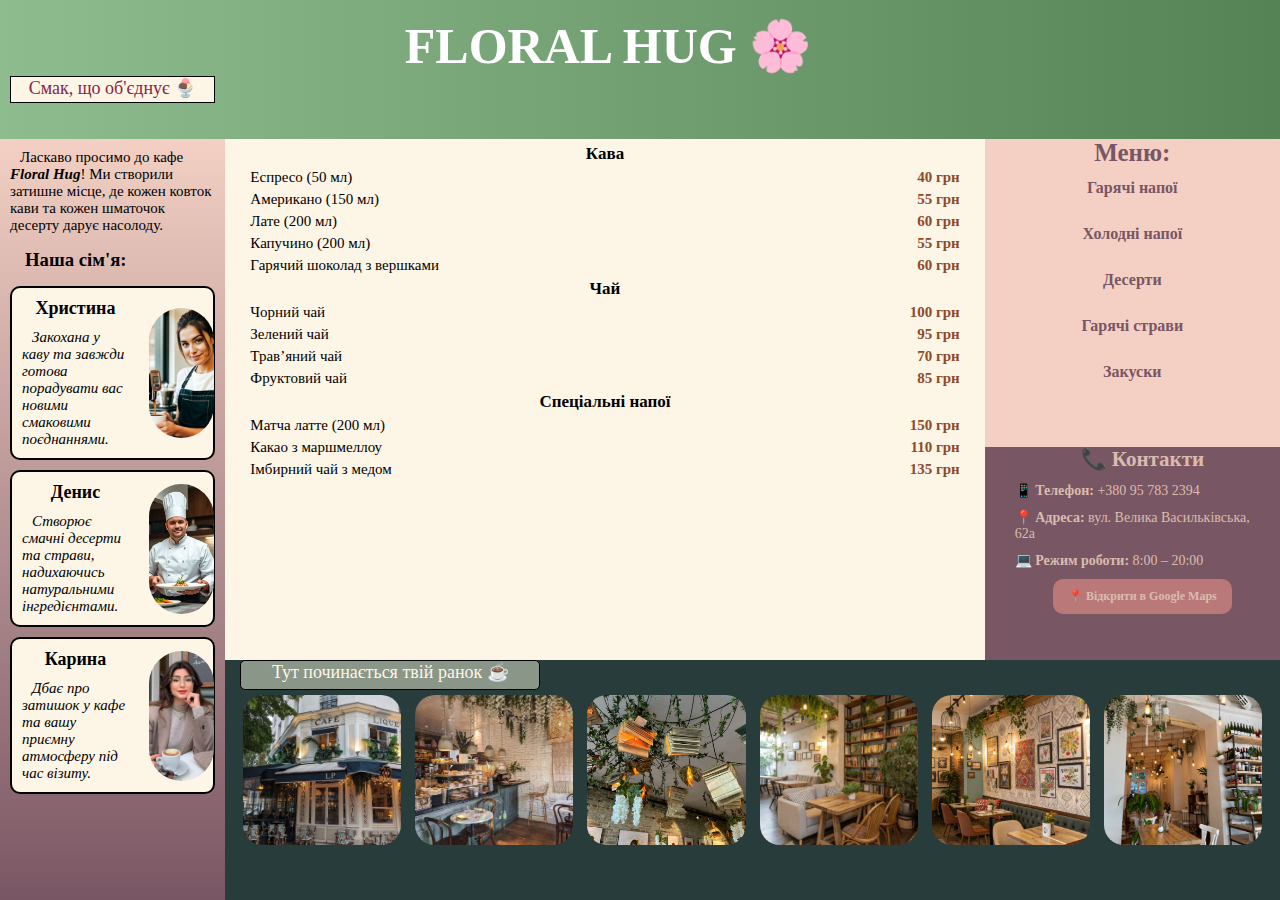
<file: index.html>
<!DOCTYPE html>
<html lang="uk">
<head>
    <meta charset="utf-8">
    <meta name="viewport" content="width=device-width, initial-scale=1">
    <title>Кафе Floral Hug</title>
    <link rel="stylesheet" href="css/style_floral_hug.css">
    <link rel="icon" type="image/png" href="images/favicon.png">
</head>
    <body>
        <div class="container">
            <div class="title">
                    <h1>Floral Hug &#127800;</h1>
                    <div class="slogan1">Смак, що об'єднує &#127848;</div>
            </div>

            <section id="about_us">
                <p>
                Ласкаво просимо до кафе <strong><em>Floral Hug</em></strong>! Ми створили затишне місце, де кожен ковток кави та кожен шматочок десерту дарує насолоду.
                </p>
                <h3>Наша сім'я:</h3>
                <div class="team">
                    <div class="team-info"><h4>Христина</h4>
                        <p><em> Закохана у каву та завжди готова порадувати вас новими смаковими поєднаннями.</em></p>
                    </div>
                    <div class="team-photo">
                        <img src="images/Христина.jpg" alt="Христина" usemap="#baristamap" height="130px">
                        <map name = baristamap>
                            <area shape="rect" coords="0 0 65 130" alt="chef" href="baristainfo.html">
                        </map>
                    </div>
                </div>
                <div class="team">
                    <div class="team-info"><h4>Денис</h4>
                        <p><em>Створює смачні десерти та страви, надихаючись натуральними інгредієнтами.</em></p>
                    </div>
                    <div class="team-photo">
                        <img src="images/Денис.jpg" alt="Денис" usemap="#chefmap" height="130px">
                        <map name = chefmap>
                            <area shape="rect" coords="0 0 65 130" alt="chef" href="chefinfo.html">
                        </map>
                    </div>
                </div>
                <div class="team">
                    <div class="team-info"><h4>Карина</h4>
                        <p><em> Дбає про затишок у кафе та вашу приємну атмосферу під час візиту.</em></p>
                    </div>
                    <div class="team-photo">
                        <img src="images/Карина.jpg" alt="Карина"  usemap="#managermap" height="130px">
                        <map name = managermap>
                            <area shape="rect" coords="0 0 65 130" alt="chef" href="managerinfo.html">
                        </map>
                    </div>
                </div>
            </section>

            <section id="menu">
                <div class="menu-category">
                    <h3>Кава</h3>
                    <ul>
                        <li><span>Еспресо (50 мл)</span> <span class="price">40 грн</span></li>
                        <li><span>Американо (150 мл)</span> <span class="price">55 грн</span></li>
                        <li><span>Лате (200 мл)</span> <span class="price">60 грн</span></li>
                        <li><span>Капучино (200 мл)</span> <span class="price">55 грн</span></li>
                        <li><span>Гарячий шоколад з вершками</span> <span class="price">60 грн</span></li>
                    </ul>
                </div>

                <div class="menu-category">
                    <h3>Чай</h3>
                    <ul>
                        <li><span>Чорний чай</span> <span class="price">100 грн</span></li>
                        <li><span>Зелений чай</span> <span class="price">95 грн</span></li>
                        <li><span>Трав’яний чай</span> <span class="price">70 грн</span></li>
                        <li><span>Фруктовий чай</span> <span class="price">85 грн</span></li>
                    </ul>
                </div>

                <div class="menu-category">
                    <h3>Спеціальні напої</h3>
                    <ul>
                        <li><span>Матча латте (200 мл)</span> <span class="price">150 грн</span></li>
                        <li><span>Какао з маршмеллоу</span> <span class="price">110 грн</span></li>
                        <li><span>Імбирний чай з медом</span> <span class="price">135 грн</span></li>
                    </ul>
                </div>
            </section>
                
                
            <nav id="page_menu">
                <h2>Меню:</h2>
                <ol>
                    <li><a href="index.html">Гарячі напої</a></li>
                    <li><a href="soft_drinks.html">Холодні напої</a></li>
                    <li><a href="desserts.html">Десерти</a></li>
                    <li><a href="main_courses.html">Гарячі страви</a></li>
                    <li><a href="snack.html">Закуски</a></li>
                </ol>
            </nav>

            <div id="contacts">
                    <h2>&#128222; Контакти</h2>
                    <p>&#128241; <b>Телефон:</b> +380 95 783 2394</p>
                    <p>&#128205; <b>Адреса:</b> вул. Велика Васильківська, 62а</p>
                    <p>&#128187; <b>Режим роботи:</b> 8:00 – 20:00</p>
                    <div class="map-btn">
                        <a href="https://www.google.com/maps?q=вул.+Велика+Васильківська,+62а" target="_blank">📍 Відкрити в Google Maps</a>
                    </div>
            </div>

            <figure id="gallery">
                <div class="slogan2">Тут починається твій ранок &#9749;</div>
                <div class="gallery_block">
                    <img src="images/вхід.jpg" alt="Головний вхід">
                    <img src="images/Стійка.jpg" alt="Тут обробляються ваші замовлення">
                    <img src="images/Галерея1.jpg" alt="Декорації">
                    <img src="images/Зал.jpg" alt="Зони відпочинку">
                    <img src="images/Зал2.jpg" alt="Зони відпочинку">
                    <img src="images/Зал3.jpg" alt="Зони відпочинку">
                </div>
            </figure>
        </div>
    </body>
</html>
</file>
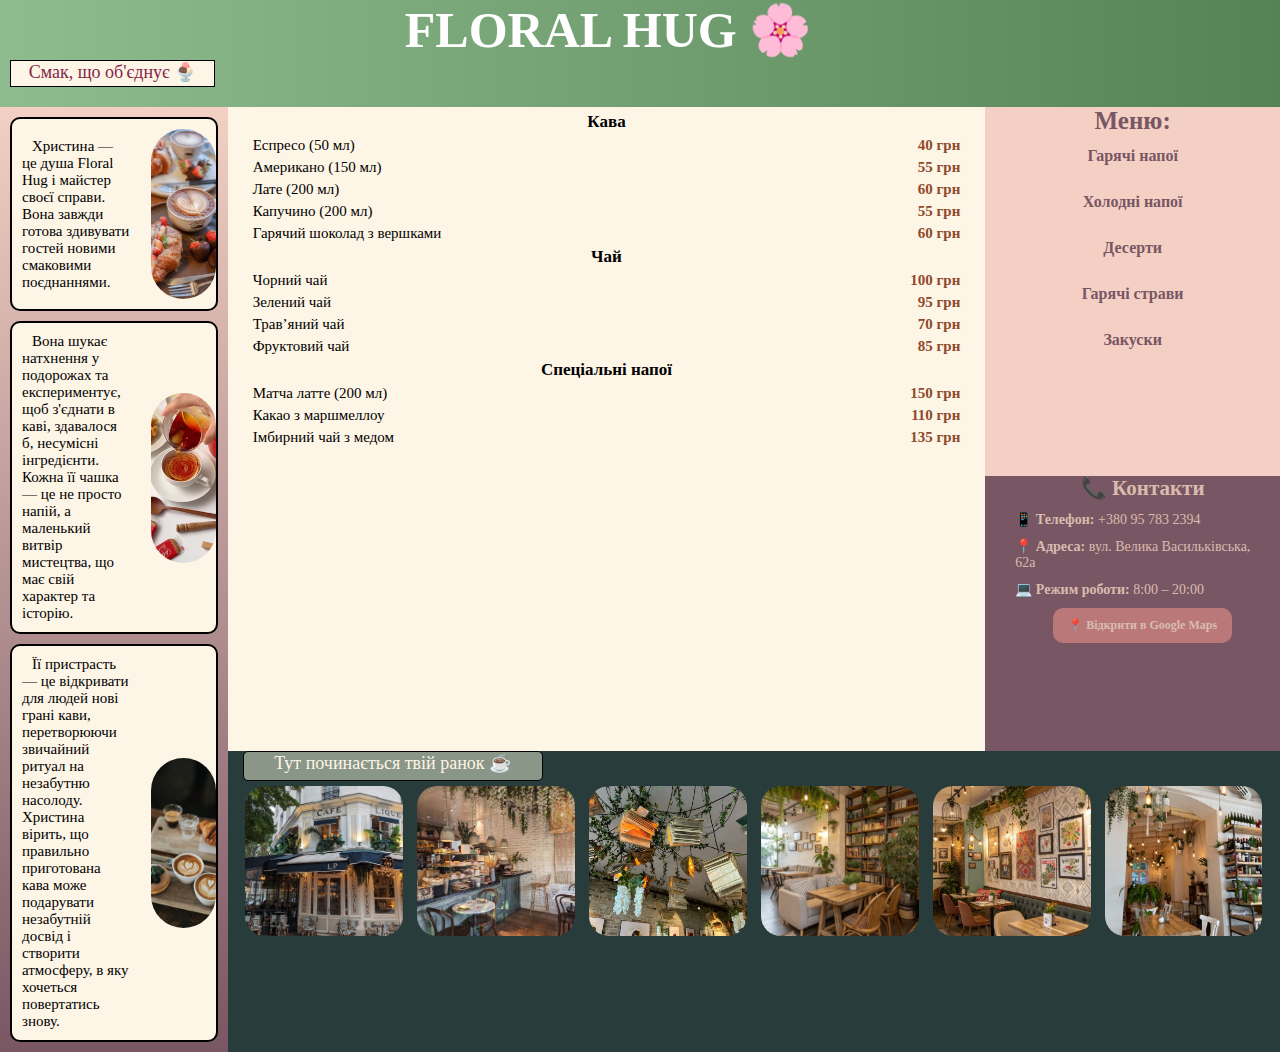
<file: baristainfo.html>
<!DOCTYPE html>
<html lang="uk">
<head>
    <meta charset="utf-8">
    <meta name="viewport" content="width=device-width, initial-scale=1">
    <title>Кафе Floral Hug</title>
    <link rel="stylesheet" href="css/style_floral_hug.css">
    <link rel="icon" type="image/png" href="images/favicon.png">
</head>
    <body>
        <div class="container">
            <div class="title">
                    <h1>Floral Hug &#127800;</h1>
                    <div class="slogan1">Смак, що об'єднує &#127848;</div>
            </div>

            <section id="about_us">
                <div class="team">
                    <div class="team-info">
                        <p>Христина — це душа Floral Hug і майстер своєї справи. Вона завжди готова здивувати гостей новими смаковими поєднаннями.</p>
                    </div>
                    <div class="team-photo">
                        <img src="images/Меню2.jpg" alt="Кофе" usemap="#baristamap" height="170px">
                    </div>
                </div>
                <div class="team">
                    <div class="team-info">
                        <p>Вона шукає натхнення у подорожах та експериментує, щоб з'єднати в каві, здавалося б, несумісні інгредієнти. Кожна її чашка — це не просто напій, а маленький витвір мистецтва, що має свій характер та історію.</p>
                    </div>
                    <div class="team-photo">
                        <img src="images/tea.jpg" alt="Чай" usemap="#baristamap" height="170px">
                    </div>
                </div>
                <div class="team">
                    <div class="team-info">
                        <p>Її пристрасть — це відкривати для людей нові грані кави, перетворюючи звичайний ритуал на незабутню насолоду. Христина вірить, що правильно приготована кава може подарувати незабутній досвід і створити атмосферу, в яку хочеться повертатись знову.</p>
                    </div>
                    <div class="team-photo">
                        <img src="images/Меню.jpg" alt="Кофе" usemap="#baristamap" height="170px">
                    </div>
                </div>

                <map name = baristamap>
                     <area shape="rect" coords="0 0 65 170" alt="chef" href="index.html">
                </map>
            </section>

            <section id="menu">
                <div class="menu-category">
                    <h3>Кава</h3>
                    <ul>
                        <li><span>Еспресо (50 мл)</span> <span class="price">40 грн</span></li>
                        <li><span>Американо (150 мл)</span> <span class="price">55 грн</span></li>
                        <li><span>Лате (200 мл)</span> <span class="price">60 грн</span></li>
                        <li><span>Капучино (200 мл)</span> <span class="price">55 грн</span></li>
                        <li><span>Гарячий шоколад з вершками</span> <span class="price">60 грн</span></li>
                    </ul>
                </div>

                <div class="menu-category">
                    <h3>Чай</h3>
                    <ul>
                        <li><span>Чорний чай</span> <span class="price">100 грн</span></li>
                        <li><span>Зелений чай</span> <span class="price">95 грн</span></li>
                        <li><span>Трав’яний чай</span> <span class="price">70 грн</span></li>
                        <li><span>Фруктовий чай</span> <span class="price">85 грн</span></li>
                    </ul>
                </div>

                <div class="menu-category">
                    <h3>Спеціальні напої</h3>
                    <ul>
                        <li><span>Матча латте (200 мл)</span> <span class="price">150 грн</span></li>
                        <li><span>Какао з маршмеллоу</span> <span class="price">110 грн</span></li>
                        <li><span>Імбирний чай з медом</span> <span class="price">135 грн</span></li>
                    </ul>
                </div>
            </section>
                
                
            <nav id="page_menu">
                <h2>Меню:</h2>
                <ol>
                    <li><a href="index.html">Гарячі напої</a></li>
                    <li><a href="soft_drinks.html">Холодні напої</a></li>
                    <li><a href="desserts.html">Десерти</a></li>
                    <li><a href="main_courses.html">Гарячі страви</a></li>
                    <li><a href="snack.html">Закуски</a></li>
                </ol>
            </nav>

            <div id="contacts">
                    <h2>&#128222; Контакти</h2>
                    <p>&#128241; <b>Телефон:</b> +380 95 783 2394</p>
                    <p>&#128205; <b>Адреса:</b> вул. Велика Васильківська, 62а</p>
                    <p>&#128187; <b>Режим роботи:</b> 8:00 – 20:00</p>
                    <div class="map-btn">
                        <a href="https://www.google.com/maps?q=вул.+Велика+Васильківська,+62а" target="_blank">📍 Відкрити в Google Maps</a>
                    </div>
            </div>

            <figure id="gallery">
                <div class="slogan2">Тут починається твій ранок &#9749;</div>
                <div class="gallery_block">
                    <img src="images/вхід.jpg" alt="Головний вхід">
                    <img src="images/Стійка.jpg" alt="Тут обробляються ваші замовлення">
                    <img src="images/Галерея1.jpg" alt="Декорації">
                    <img src="images/Зал.jpg" alt="Зони відпочинку">
                    <img src="images/Зал2.jpg" alt="Зони відпочинку">
                    <img src="images/Зал3.jpg" alt="Зони відпочинку">
                </div>
            </figure>
        </div>
    </body>
</html>
</file>
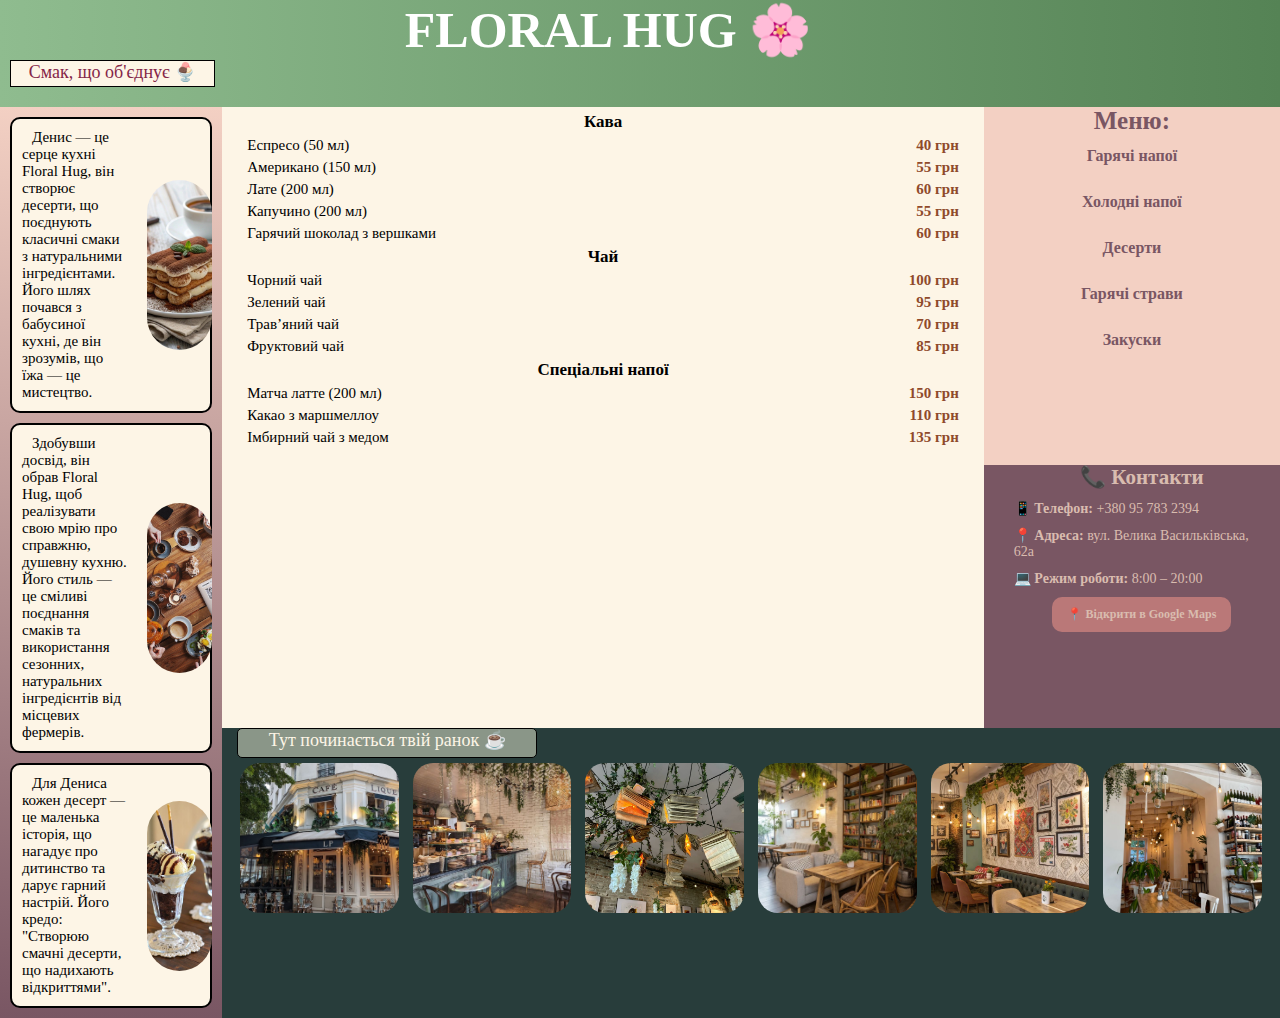
<file: chefinfo.html>
<!DOCTYPE html>
<html lang="uk">
<head>
    <meta charset="utf-8">
    <meta name="viewport" content="width=device-width, initial-scale=1">
    <title>Кафе Floral Hug</title>
    <link rel="stylesheet" href="css/style_floral_hug.css">
    <link rel="icon" type="image/png" href="images/favicon.png">
</head>
    <body>
        <div class="container">
            <div class="title">
                    <h1>Floral Hug &#127800;</h1>
                    <div class="slogan1">Смак, що об'єднує &#127848;</div>
            </div>

            <section id="about_us">
                <div class="team">
                    <div class="team-info">
                        <p>Денис — це серце кухні Floral Hug, він створює десерти, що поєднують класичні смаки з натуральними інгредієнтами. Його шлях почався з бабусиної кухні, де він зрозумів, що їжа — це мистецтво.</p>
                    </div>
                    <div class="team-photo">
                        <img src="images/Тірамісу.jpg" alt="Тірамісу" usemap="#chefmap" height="170px">
                    </div>
                </div>
                <div class="team">
                    <div class="team-info">
                        <p>Здобувши досвід, він обрав Floral Hug, щоб реалізувати свою мрію про справжню, душевну кухню. Його стиль — це сміливі поєднання смаків та використання сезонних, натуральних інгредієнтів від місцевих фермерів.</em></p>
                    </div>
                    <div class="team-photo">
                        <img src="images/process.jpg" alt="Команда" usemap="#chefmap" height="170px">
                    </div>
                </div>
                <div class="team">
                    <div class="team-info">
                        <p>Для Дениса кожен десерт — це маленька історія, що нагадує про дитинство та дарує гарний настрій. Його кредо: "Створюю смачні десерти, що надихають відкриттями".</p>
                    </div>
                    <div class="team-photo">
                        <img src="images/Морозиво.jpg" alt="Морозиво" usemap="#chefmap" height="170px">
                    </div>
                </div>

                <map name = chefmap>
                     <area shape="rect" coords="0 0 65 170" alt="chef" href="index.html">
                </map>
            </section>

            <section id="menu">
                <div class="menu-category">
                    <h3>Кава</h3>
                    <ul>
                        <li><span>Еспресо (50 мл)</span> <span class="price">40 грн</span></li>
                        <li><span>Американо (150 мл)</span> <span class="price">55 грн</span></li>
                        <li><span>Лате (200 мл)</span> <span class="price">60 грн</span></li>
                        <li><span>Капучино (200 мл)</span> <span class="price">55 грн</span></li>
                        <li><span>Гарячий шоколад з вершками</span> <span class="price">60 грн</span></li>
                    </ul>
                </div>

                <div class="menu-category">
                    <h3>Чай</h3>
                    <ul>
                        <li><span>Чорний чай</span> <span class="price">100 грн</span></li>
                        <li><span>Зелений чай</span> <span class="price">95 грн</span></li>
                        <li><span>Трав’яний чай</span> <span class="price">70 грн</span></li>
                        <li><span>Фруктовий чай</span> <span class="price">85 грн</span></li>
                    </ul>
                </div>

                <div class="menu-category">
                    <h3>Спеціальні напої</h3>
                    <ul>
                        <li><span>Матча латте (200 мл)</span> <span class="price">150 грн</span></li>
                        <li><span>Какао з маршмеллоу</span> <span class="price">110 грн</span></li>
                        <li><span>Імбирний чай з медом</span> <span class="price">135 грн</span></li>
                    </ul>
                </div>
            </section>
                
                
            <nav id="page_menu">
                <h2>Меню:</h2>
                <ol>
                    <li><a href="index.html">Гарячі напої</a></li>
                    <li><a href="soft_drinks.html">Холодні напої</a></li>
                    <li><a href="desserts.html">Десерти</a></li>
                    <li><a href="main_courses.html">Гарячі страви</a></li>
                    <li><a href="snack.html">Закуски</a></li>
                </ol>
            </nav>

            <div id="contacts">
                    <h2>&#128222; Контакти</h2>
                    <p>&#128241; <b>Телефон:</b> +380 95 783 2394</p>
                    <p>&#128205; <b>Адреса:</b> вул. Велика Васильківська, 62а</p>
                    <p>&#128187; <b>Режим роботи:</b> 8:00 – 20:00</p>
                    <div class="map-btn">
                        <a href="https://www.google.com/maps?q=вул.+Велика+Васильківська,+62а" target="_blank">📍 Відкрити в Google Maps</a>
                    </div>
            </div>

            <figure id="gallery">
                <div class="slogan2">Тут починається твій ранок &#9749;</div>
                <div class="gallery_block">
                    <img src="images/вхід.jpg" alt="Головний вхід">
                    <img src="images/Стійка.jpg" alt="Тут обробляються ваші замовлення">
                    <img src="images/Галерея1.jpg" alt="Декорації">
                    <img src="images/Зал.jpg" alt="Зони відпочинку">
                    <img src="images/Зал2.jpg" alt="Зони відпочинку">
                    <img src="images/Зал3.jpg" alt="Зони відпочинку">
                </div>
            </figure>
        </div>
    </body>
</html>
</file>
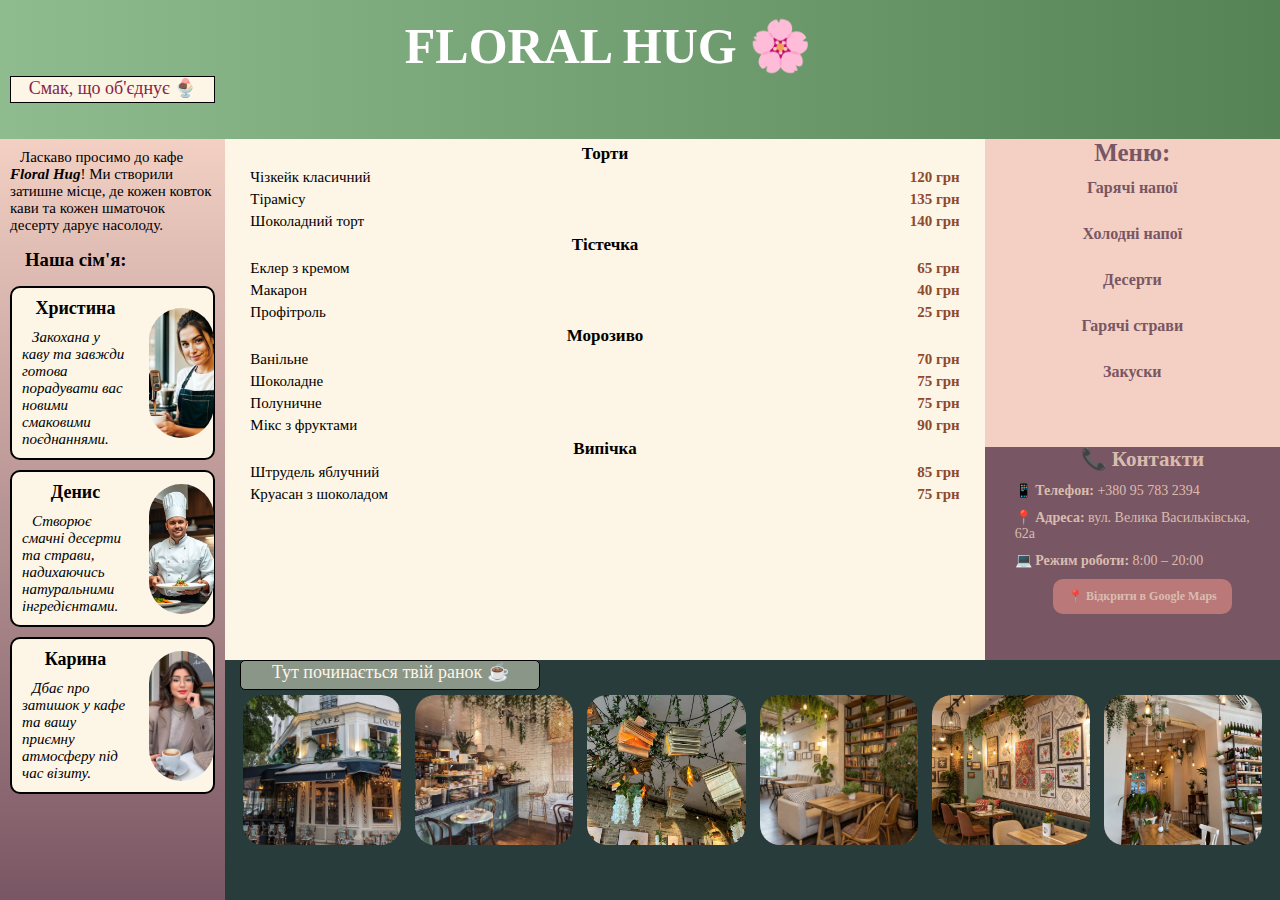
<file: desserts.html>
<!DOCTYPE html>
<html lang="uk">
<head>
    <meta charset="utf-8">
    <meta name="viewport" content="width=device-width, initial-scale=1">
    <title>Кафе Floral Hug</title>
    <link rel="stylesheet" href="css/style_floral_hug.css">
    <link rel="icon" type="image/png" href="images/favicon.png">
</head>
    <body>
        <div class="container">
            <div class="title">
                    <h1>Floral Hug &#127800;</h1>
                    <div class="slogan1">Смак, що об'єднує &#127848;</div>
            </div>

            
            <section id="about_us">
                <p>
                Ласкаво просимо до кафе <strong><em>Floral Hug</em></strong>! Ми створили затишне місце, де кожен ковток кави та кожен шматочок десерту дарує насолоду.
                </p>
                <h3>Наша сім'я:</h3>
                <div class="team">
                    <div class="team-info"><h4>Христина</h4>
                        <p><em> Закохана у каву та завжди готова порадувати вас новими смаковими поєднаннями.</em></p>
                    </div>
                    <div class="team-photo">
                        <img src="images/Христина.jpg" alt="Христина" usemap="#baristamap" height="130px">
                        <map name = baristamap>
                            <area shape="rect" coords="0 0 65 130" alt="chef" href="baristainfo.html">
                        </map>
                    </div>
                </div>
                <div class="team">
                    <div class="team-info"><h4>Денис</h4>
                        <p><em>Створює смачні десерти та страви, надихаючись натуральними інгредієнтами.</em></p>
                    </div>
                    <div class="team-photo">
                        <img src="images/Денис.jpg" alt="Денис" usemap="#chefmap" height="130px">
                        <map name = chefmap>
                            <area shape="rect" coords="0 0 65 130" alt="chef" href="chefinfo.html">
                        </map>
                    </div>
                </div>
                <div class="team">
                    <div class="team-info"><h4>Карина</h4>
                        <p><em> Дбає про затишок у кафе та вашу приємну атмосферу під час візиту.</em></p>
                    </div>
                    <div class="team-photo">
                        <img src="images/Карина.jpg" alt="Карина"  usemap="#managermap" height="130px">
                        <map name = managermap>
                            <area shape="rect" coords="0 0 65 130" alt="chef" href="managerinfo.html">
                        </map>
                    </div>
                </div>
            </section>

                
            <section id="menu">
                <div class="menu-category">
                    <h3>Торти</h3>
                    <ul>
                        <li><span>Чізкейк класичний</span> <span class="price">120 грн</span></li>
                        <li><span>Тірамісу</span> <span class="price">135 грн</span></li>
                        <li><span>Шоколадний торт</span> <span class="price">140 грн</span></li>
                    </ul>
                </div>

                <div class="menu-category">
                    <h3>Тістечка</h3>
                    <ul>
                        <li><span>Еклер з кремом</span> <span class="price">65 грн</span></li>
                        <li><span>Макарон</span> <span class="price">40 грн</span></li>
                        <li><span>Профітроль</span> <span class="price">25 грн</span></li>
                    </ul>
                </div>
                <div class="menu-category">
                    <h3>Морозиво</h3>
                    <ul>
                        <li><span>Ванільне</span> <span class="price">70 грн</span></li>
                        <li><span>Шоколадне</span> <span class="price">75 грн</span></li>
                        <li><span>Полуничне</span> <span class="price">75 грн</span></li>
                        <li><span>Мікс з фруктами</span> <span class="price">90 грн</span></li>
                    </ul>
                </div>
                <div class="menu-category">
                    <h3>Випічка</h3>
                    <ul>
                        <li><span>Штрудель яблучний</span> <span class="price">85 грн</span></li>
                        <li><span>Круасан з шоколадом</span> <span class="price">75 грн</span></li>
                    </ul>
                </div>
            </section>
                    
                    
            <nav id="page_menu">
                <h2>Меню:</h2>
                <ol>
                    <li><a href="index.html">Гарячі напої</a></li>
                    <li><a href="soft_drinks.html">Холодні напої</a></li>
                    <li><a href="desserts.html">Десерти</a></li>
                    <li><a href="main_courses.html">Гарячі страви</a></li>
                    <li><a href="snack.html">Закуски</a></li>
                </ol>
            </nav>

            <div id="contacts">
                <h2>&#128222; Контакти</h2>
                <p>&#128241; <b>Телефон:</b> +380 95 783 2394</p>
                <p>&#128205; <b>Адреса:</b> вул. Велика Васильківська, 62а</p>
                <p>&#128187; <b>Режим роботи:</b> 8:00 – 20:00</p>
                <div class="map-btn">
                    <a href="https://www.google.com/maps?q=вул.+Велика+Васильківська,+62а" target="_blank">📍 Відкрити в Google Maps</a>
                </div>
            </div>
            
        

            <figure id="gallery">
                <div class="slogan2">Тут починається твій ранок &#9749;</div>
                <div class="gallery_block">
                    <img src="images/вхід.jpg" alt="Головний вхід">
                    <img src="images/Стійка.jpg" alt="Тут обробляються ваші замовлення">
                    <img src="images/Галерея1.jpg" alt="Декорації">
                    <img src="images/Зал.jpg" alt="Зони відпочинку">
                    <img src="images/Зал2.jpg" alt="Зони відпочинку">
                    <img src="images/Зал3.jpg" alt="Зони відпочинку">
                </div>
            </figure>
        </div>
    </body>
</html>
</file>
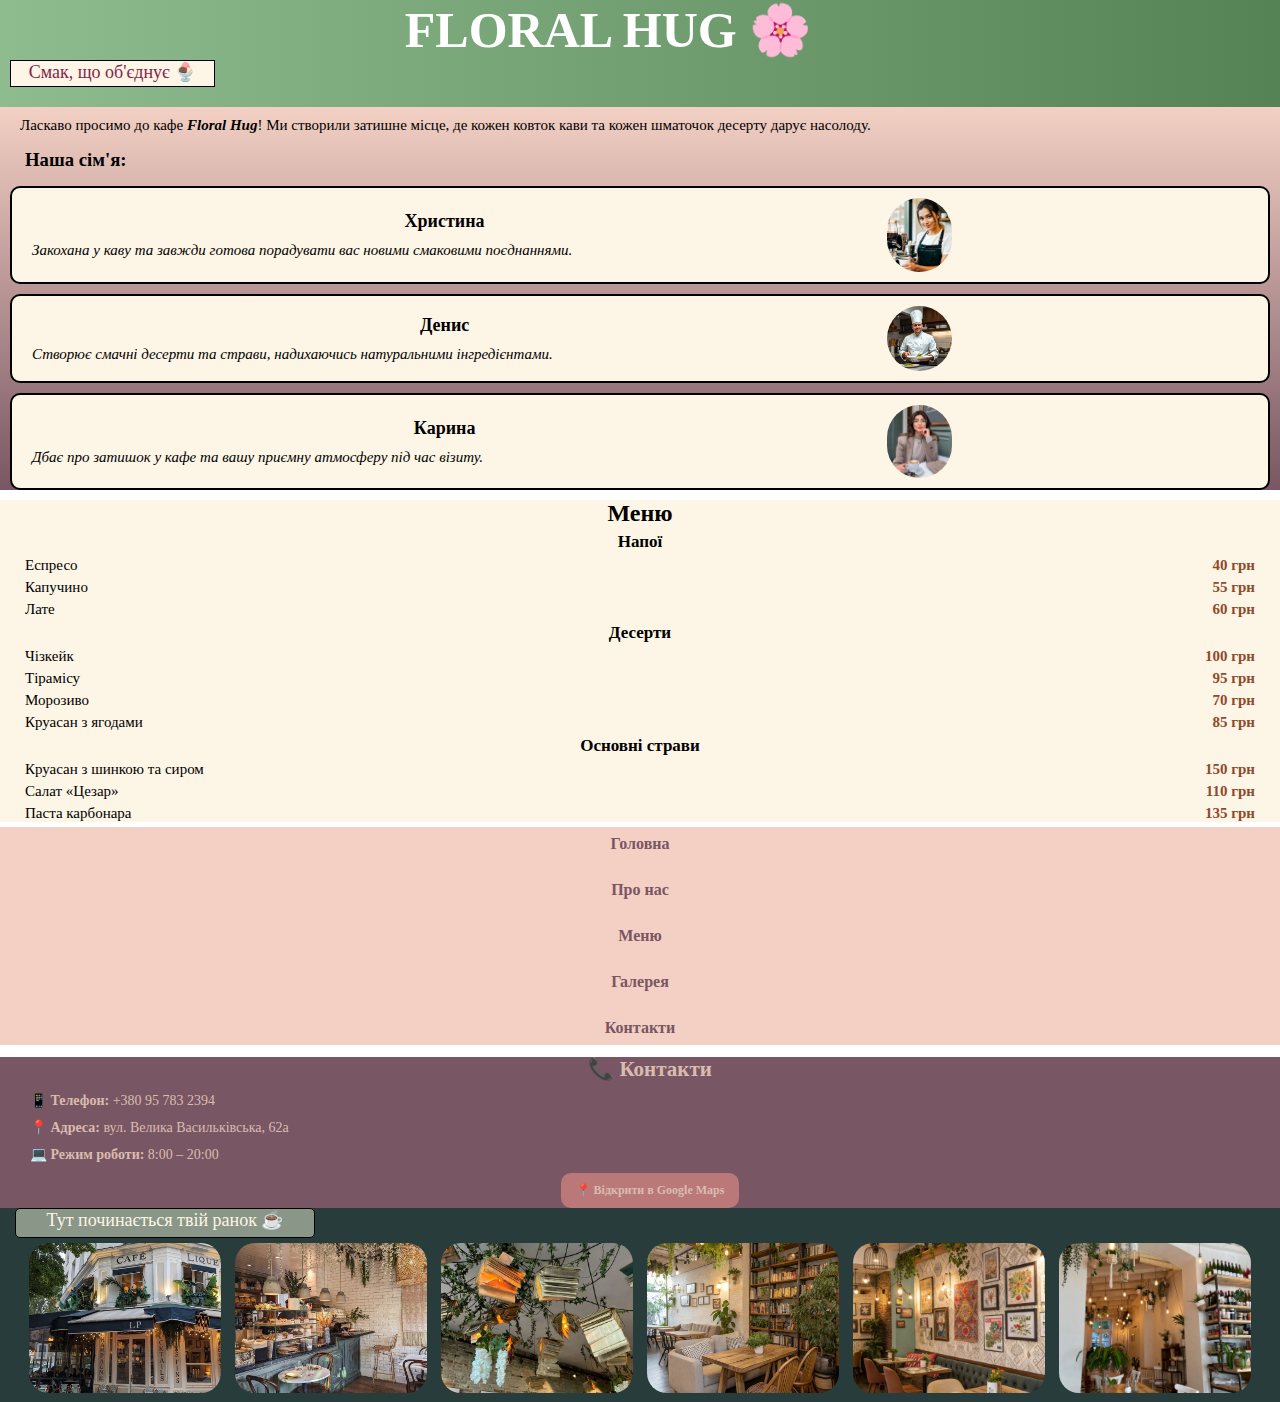
<file: floral_hug.html>
<!DOCTYPE html>
<html lang="uk">
<head>
    <meta charset="utf-8">
    <meta name="viewport" content="width=device-width, initial-scale=1">
    <title>Кафе Floral Hug</title>
    <link rel="stylesheet" href="css/style_floral_hug.css">
    <link rel="icon" type="image/png" href="images/favicon.png">
</head>
<body>
    <header class="title">
            <h1>Floral Hug &#127800;</h1>
            <div class="slogan1">Смак, що об'єднує &#127848;</div>
    </header>

    <section id="about_us">
        <p>
        Ласкаво просимо до кафе <strong><em>Floral Hug</em></strong>! Ми створили затишне місце, де кожен ковток кави та кожен шматочок десерту дарує насолоду.
        </p>
        <h3>Наша сім'я:</h3>
        <div class="team">
            <div class="team-info"><h4>Христина</h4>
                <p><em> Закохана у каву та завжди готова порадувати вас новими смаковими поєднаннями.</em></p>
            </div>
            <div class="team-photo">
                <img src="images/Христина.jpg" alt="Христина">
            </div>
        </div>
        <div class="team">
            <div class="team-info"><h4>Денис</h4>
                <p><em>Створює смачні десерти та страви, надихаючись натуральними інгредієнтами.</em></p>
            </div>
            <div class="team-photo">
                <img src="images/Денис.jpg" alt="Денис">
            </div>
        </div>
        <div class="team">
            <div class="team-info"><h4>Карина</h4>
                <p><em> Дбає про затишок у кафе та вашу приємну атмосферу під час візиту.</em></p>
            </div>
            <div class="team-photo">
                <img src="images/Карина.jpg" alt="Карина">
            </div>
        </div>
    </section>

    <section id="menu">
    <h2>Меню</h2>
        <div class="menu-category drinks">
            <h3>Напої</h3>
            <ul>
                <li><span>Еспресо</span> <span class="price">40 грн</span></li>
                <li><span>Капучино</span> <span class="price">55 грн</span></li>
                <li><span>Лате</span> <span class="price">60 грн</span></li>
            </ul>
        </div>

        <div class="menu-category desserts">
            <h3>Десерти</h3>
            <ul>
                <li><span>Чізкейк</span> <span class="price">100 грн</span></li>
                <li><span>Тірамісу</span> <span class="price">95 грн</span></li>
                <li><span>Морозиво</span> <span class="price">70 грн</span></li>
                <li><span>Круасан з ягодами</span> <span class="price">85 грн</span></li>
            </ul>
        </div>

        <div class="menu-category main-courses">
            <h3>Основні страви</h3>
            <ul>
                <li><span>Круасан з шинкою та сиром</span> <span class="price">150 грн</span></li>
                <li><span>Салат «Цезар»</span> <span class="price">110 грн</span></li>
                <li><span>Паста карбонара</span> <span class="price">135 грн</span></li>
            </ul>
        </div>
    </div>
    </section>

    

    <nav id="page_menu">
        <ol>
            <li><a href="floral_hug.html">Головна</a></li>
            <li><a href="floral_hug.html">Про нас</a></li>
            <li><a href="floral_hug.html">Меню</a></li>
            <li><a href="floral_hug.html">Галерея</a></li>
            <li><a href="floral_hug.html">Контакти</a></li>
        </ol>
    </nav>

    <div id="contacts">
    <h2>&#128222; Контакти</h2>
    <p>&#128241; <b>Телефон:</b> +380 95 783 2394</p>
    <p>&#128205; <b>Адреса:</b> вул. Велика Васильківська, 62а</p>
    <p>&#128187; <b>Режим роботи:</b> 8:00 – 20:00</p>
    <div class="map-btn">
        <a href="https://www.google.com/maps?q=вул.+Велика+Васильківська,+62а" target="_blank">📍 Відкрити в Google Maps</a>
    </div>
</div>

    <figure id="gallery">
        <div class="slogan2">Тут починається твій ранок &#9749;</div>
        <div class="gallery_block">
            <img src="images/вхід.jpg" alt="Головний вхід">
            <img src="images/Стійка.jpg" alt="Тут обробляються ваші замовлення">
            <img src="images/Галерея1.jpg" alt="Декорації">
            <img src="images/Зал.jpg" alt="Зони відпочинку">
            <img src="images/Зал2.jpg" alt="Зони відпочинку">
            <img src="images/Зал3.jpg" alt="Зони відпочинку">
        </div>
    </figure>

</body>
</html>
</file>
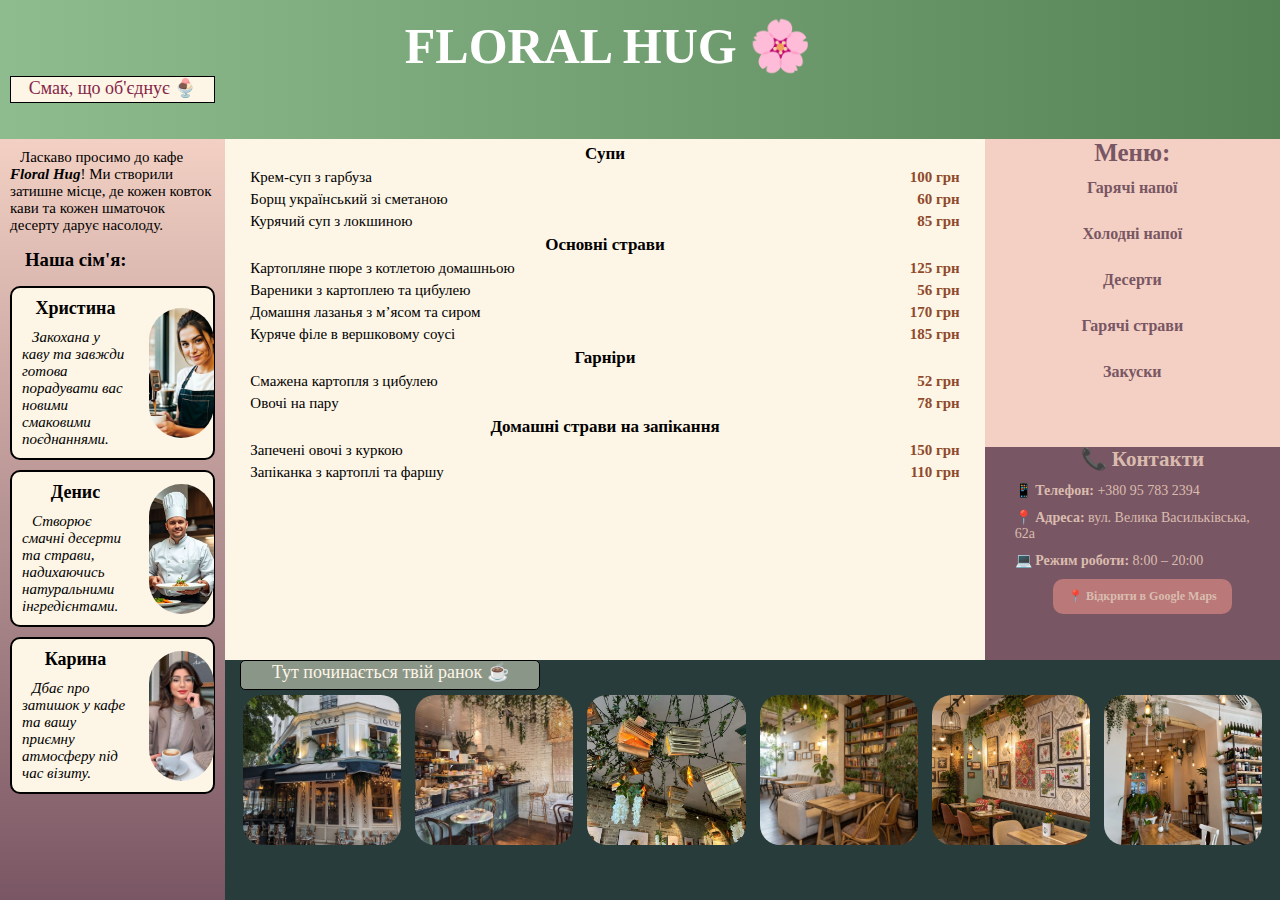
<file: main_courses.html>
<!DOCTYPE html>
<html lang="uk">
<head>
    <meta charset="utf-8">
    <meta name="viewport" content="width=device-width, initial-scale=1">
    <title>Кафе Floral Hug</title>
    <link rel="stylesheet" href="css/style_floral_hug.css">
    <link rel="icon" type="image/png" href="images/favicon.png">
</head>
    <body>
        <div class="container">
            <div class="title">
                    <h1>Floral Hug &#127800;</h1>
                    <div class="slogan1">Смак, що об'єднує &#127848;</div>
            </div>

            <section id="about_us">
                <p>
                Ласкаво просимо до кафе <strong><em>Floral Hug</em></strong>! Ми створили затишне місце, де кожен ковток кави та кожен шматочок десерту дарує насолоду.
                </p>
                <h3>Наша сім'я:</h3>
                <div class="team">
                    <div class="team-info"><h4>Христина</h4>
                        <p><em> Закохана у каву та завжди готова порадувати вас новими смаковими поєднаннями.</em></p>
                    </div>
                    <div class="team-photo">
                        <img src="images/Христина.jpg" alt="Христина" usemap="#baristamap" height="130px">
                        <map name = baristamap>
                            <area shape="rect" coords="0 0 65 130" alt="chef" href="baristainfo.html">
                        </map>
                    </div>
                </div>
                <div class="team">
                    <div class="team-info"><h4>Денис</h4>
                        <p><em>Створює смачні десерти та страви, надихаючись натуральними інгредієнтами.</em></p>
                    </div>
                    <div class="team-photo">
                        <img src="images/Денис.jpg" alt="Денис" usemap="#chefmap" height="130px">
                        <map name = chefmap>
                            <area shape="rect" coords="0 0 65 130" alt="chef" href="chefinfo.html">
                        </map>
                    </div>
                </div>
                <div class="team">
                    <div class="team-info"><h4>Карина</h4>
                        <p><em> Дбає про затишок у кафе та вашу приємну атмосферу під час візиту.</em></p>
                    </div>
                    <div class="team-photo">
                        <img src="images/Карина.jpg" alt="Карина"  usemap="#managermap" height="130px">
                        <map name = managermap>
                            <area shape="rect" coords="0 0 65 130" alt="chef" href="managerinfo.html">
                        </map>
                    </div>
                </div>
            </section>

            <section id="menu">
                    <div class="menu-category">
                        <h3>Супи</h3>
                        <ul>
                            <li><span>Крем-суп з гарбуза</span> <span class="price">100 грн</span></li>
                            <li><span>Борщ український зі сметаною</span> <span class="price">60 грн</span></li>
                            <li><span>Курячий суп з локшиною</span> <span class="price">85 грн</span></li>
                        </ul>
                    </div>

                    <div class="menu-category">
                        <h3>Основні страви</h3>
                        <ul>
                            <li><span>Картопляне пюре з котлетою домашньою</span> <span class="price">125 грн</span></li>
                            <li><span>Вареники з картоплею та цибулею</span> <span class="price">56 грн</span></li>
                            <li><span>Домашня лазанья з м’ясом та сиром</span> <span class="price">170 грн</span></li>
                            <li><span>Куряче філе в вершковому соусі</span> <span class="price">185 грн</span></li>
                        </ul>
                    </div>

                <div class="menu-category">
                    <h3>Гарніри</h3>
                    <ul>
                        <li><span>Смажена картопля з цибулею</span> <span class="price">52 грн</span></li>
                        <li><span>Овочі на пару</span> <span class="price">78 грн</span></li>
                    </ul>
                </div>
                <div class="menu-category">
                    <h3>Домашні страви на запікання</h3>
                    <ul>
                        <li><span>Запечені овочі з куркою</span> <span class="price">150 грн</span></li>
                        <li><span>Запіканка з картоплі та фаршу</span> <span class="price">110 грн</span></li>
                    </ul>
                </div>
            </section>
        
            
            <nav id="page_menu">
                <h2>Меню:</h2>
                <ol>
                    <li><a href="index.html">Гарячі напої</a></li>
                    <li><a href="soft_drinks.html">Холодні напої</a></li>
                    <li><a href="desserts.html">Десерти</a></li>
                    <li><a href="main_courses.html">Гарячі страви</a></li>
                    <li><a href="snack.html">Закуски</a></li>
                </ol>
            </nav>

            <div id="contacts">
                <h2>&#128222; Контакти</h2>
                <p>&#128241; <b>Телефон:</b> +380 95 783 2394</p>
                <p>&#128205; <b>Адреса:</b> вул. Велика Васильківська, 62а</p>
                <p>&#128187; <b>Режим роботи:</b> 8:00 – 20:00</p>
                <div class="map-btn">
                    <a href="https://www.google.com/maps?q=вул.+Велика+Васильківська,+62а" target="_blank">📍 Відкрити в Google Maps</a>
                </div>
            </div>

            <figure id="gallery">
                <div class="slogan2">Тут починається твій ранок &#9749;</div>
                <div class="gallery_block">
                    <img src="images/вхід.jpg" alt="Головний вхід">
                    <img src="images/Стійка.jpg" alt="Тут обробляються ваші замовлення">
                    <img src="images/Галерея1.jpg" alt="Декорації">
                    <img src="images/Зал.jpg" alt="Зони відпочинку">
                    <img src="images/Зал2.jpg" alt="Зони відпочинку">
                    <img src="images/Зал3.jpg" alt="Зони відпочинку">
                </div>
            </figure>

        </div>
    </body>
</html>
</file>
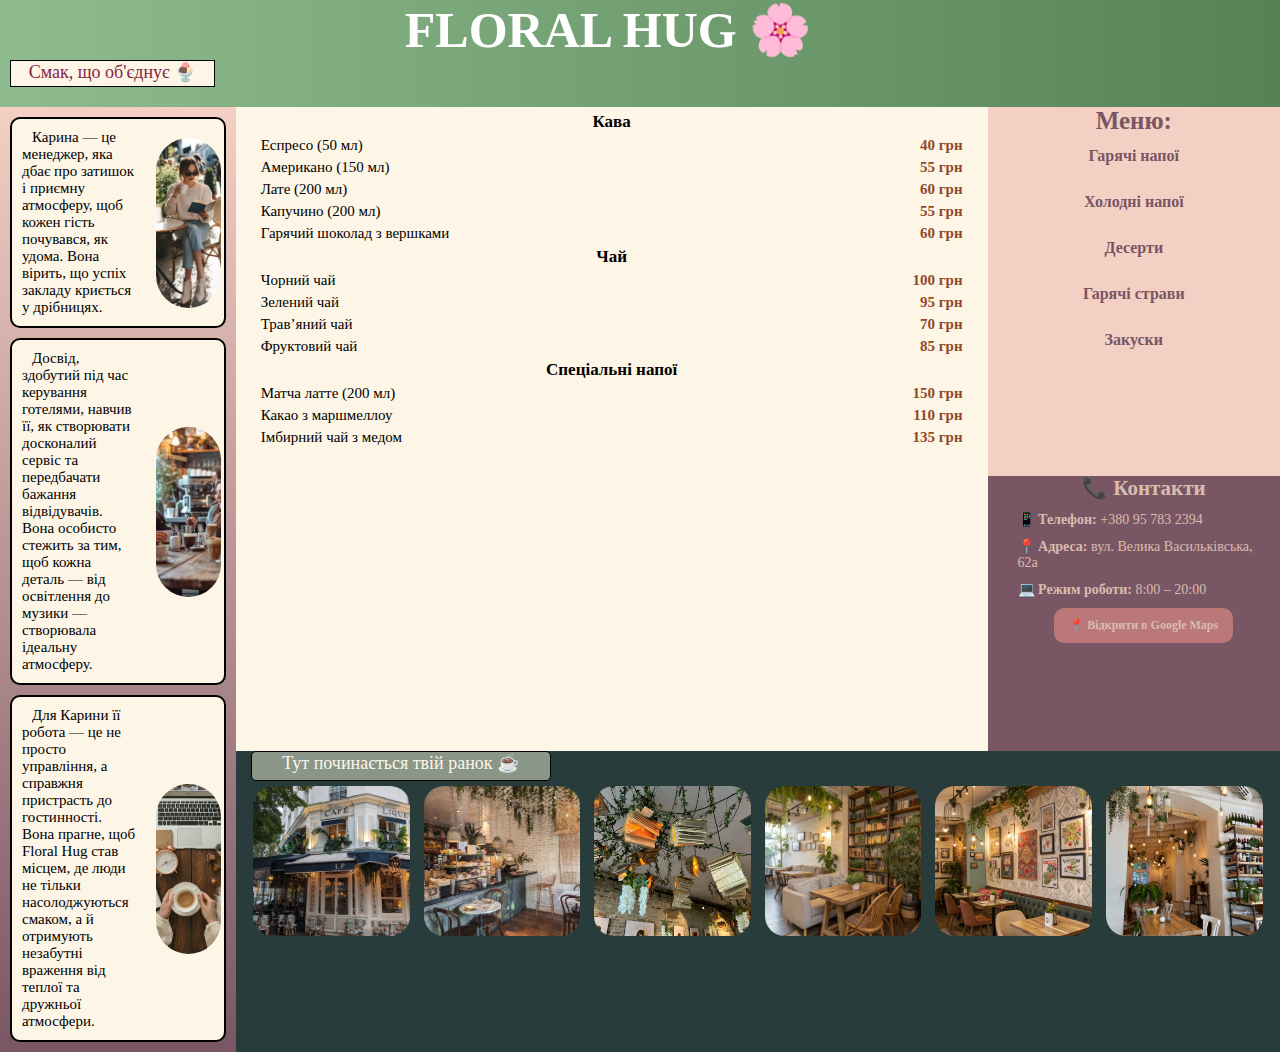
<file: managerinfo.html>
<!DOCTYPE html>
<html lang="uk">
<head>
    <meta charset="utf-8">
    <meta name="viewport" content="width=device-width, initial-scale=1">
    <title>Кафе Floral Hug</title>
    <link rel="stylesheet" href="css/style_floral_hug.css">
    <link rel="icon" type="image/png" href="images/favicon.png">
</head>
    <body>
        <div class="container">
            <div class="title">
                    <h1>Floral Hug &#127800;</h1>
                    <div class="slogan1">Смак, що об'єднує &#127848;</div>
            </div>

            <section id="about_us">
                <div class="team">
                    <div class="team-info">
                        <p>Карина — це менеджер, яка дбає про затишок і приємну атмосферу, щоб кожен гість почувався, як удома. Вона вірить, що успіх закладу криється у дрібницях.</p>
                    </div>
                    <div class="team-photo">
                        <img src="images/Менеджер2.jpg" alt="Менеджер" usemap="#managermap" height="170px">
                    </div>
                </div>
                <div class="team">
                    <div class="team-info">
                        <p>Досвід, здобутий під час керування готелями, навчив її, як створювати досконалий сервіс та передбачати бажання відвідувачів. Вона особисто стежить за тим, щоб кожна деталь — від освітлення до музики — створювала ідеальну атмосферу.</p>
                    </div>
                    <div class="team-photo">
                        <img src="images/Команда.jpg" alt="Команда" usemap="#managermap" height="170px">
                    </div>
                </div>
                <div class="team">
                    <div class="team-info">
                        <p>Для Карини її робота — це не просто управління, а справжня пристрасть до гостинності. Вона прагне, щоб Floral Hug став місцем, де люди не тільки насолоджуються смаком, а й отримують незабутні враження від теплої та дружньої атмосфери.</p>
                    </div>
                    <div class="team-photo">
                        <img src="images/Робота_менеджера.jpg" alt="Робота" usemap="#managermap" height="170px">
                    </div>
                </div>

                <map name = managermap>
                     <area shape="rect" coords="0 0 65 170" alt="chef" href="index.html">
                </map>
            </section>

            <section id="menu">
                <div class="menu-category">
                    <h3>Кава</h3>
                    <ul>
                        <li><span>Еспресо (50 мл)</span> <span class="price">40 грн</span></li>
                        <li><span>Американо (150 мл)</span> <span class="price">55 грн</span></li>
                        <li><span>Лате (200 мл)</span> <span class="price">60 грн</span></li>
                        <li><span>Капучино (200 мл)</span> <span class="price">55 грн</span></li>
                        <li><span>Гарячий шоколад з вершками</span> <span class="price">60 грн</span></li>
                    </ul>
                </div>

                <div class="menu-category">
                    <h3>Чай</h3>
                    <ul>
                        <li><span>Чорний чай</span> <span class="price">100 грн</span></li>
                        <li><span>Зелений чай</span> <span class="price">95 грн</span></li>
                        <li><span>Трав’яний чай</span> <span class="price">70 грн</span></li>
                        <li><span>Фруктовий чай</span> <span class="price">85 грн</span></li>
                    </ul>
                </div>

                <div class="menu-category">
                    <h3>Спеціальні напої</h3>
                    <ul>
                        <li><span>Матча латте (200 мл)</span> <span class="price">150 грн</span></li>
                        <li><span>Какао з маршмеллоу</span> <span class="price">110 грн</span></li>
                        <li><span>Імбирний чай з медом</span> <span class="price">135 грн</span></li>
                    </ul>
                </div>
            </section>
                
                
            <nav id="page_menu">
                <h2>Меню:</h2>
                <ol>
                    <li><a href="index.html">Гарячі напої</a></li>
                    <li><a href="soft_drinks.html">Холодні напої</a></li>
                    <li><a href="desserts.html">Десерти</a></li>
                    <li><a href="main_courses.html">Гарячі страви</a></li>
                    <li><a href="snack.html">Закуски</a></li>
                </ol>
            </nav>

            <div id="contacts">
                    <h2>&#128222; Контакти</h2>
                    <p>&#128241; <b>Телефон:</b> +380 95 783 2394</p>
                    <p>&#128205; <b>Адреса:</b> вул. Велика Васильківська, 62а</p>
                    <p>&#128187; <b>Режим роботи:</b> 8:00 – 20:00</p>
                    <div class="map-btn">
                        <a href="https://www.google.com/maps?q=вул.+Велика+Васильківська,+62а" target="_blank">📍 Відкрити в Google Maps</a>
                    </div>
            </div>

            <figure id="gallery">
                <div class="slogan2">Тут починається твій ранок &#9749;</div>
                <div class="gallery_block">
                    <img src="images/вхід.jpg" alt="Головний вхід">
                    <img src="images/Стійка.jpg" alt="Тут обробляються ваші замовлення">
                    <img src="images/Галерея1.jpg" alt="Декорації">
                    <img src="images/Зал.jpg" alt="Зони відпочинку">
                    <img src="images/Зал2.jpg" alt="Зони відпочинку">
                    <img src="images/Зал3.jpg" alt="Зони відпочинку">
                </div>
            </figure>
        </div>
    </body>
</html>
</file>
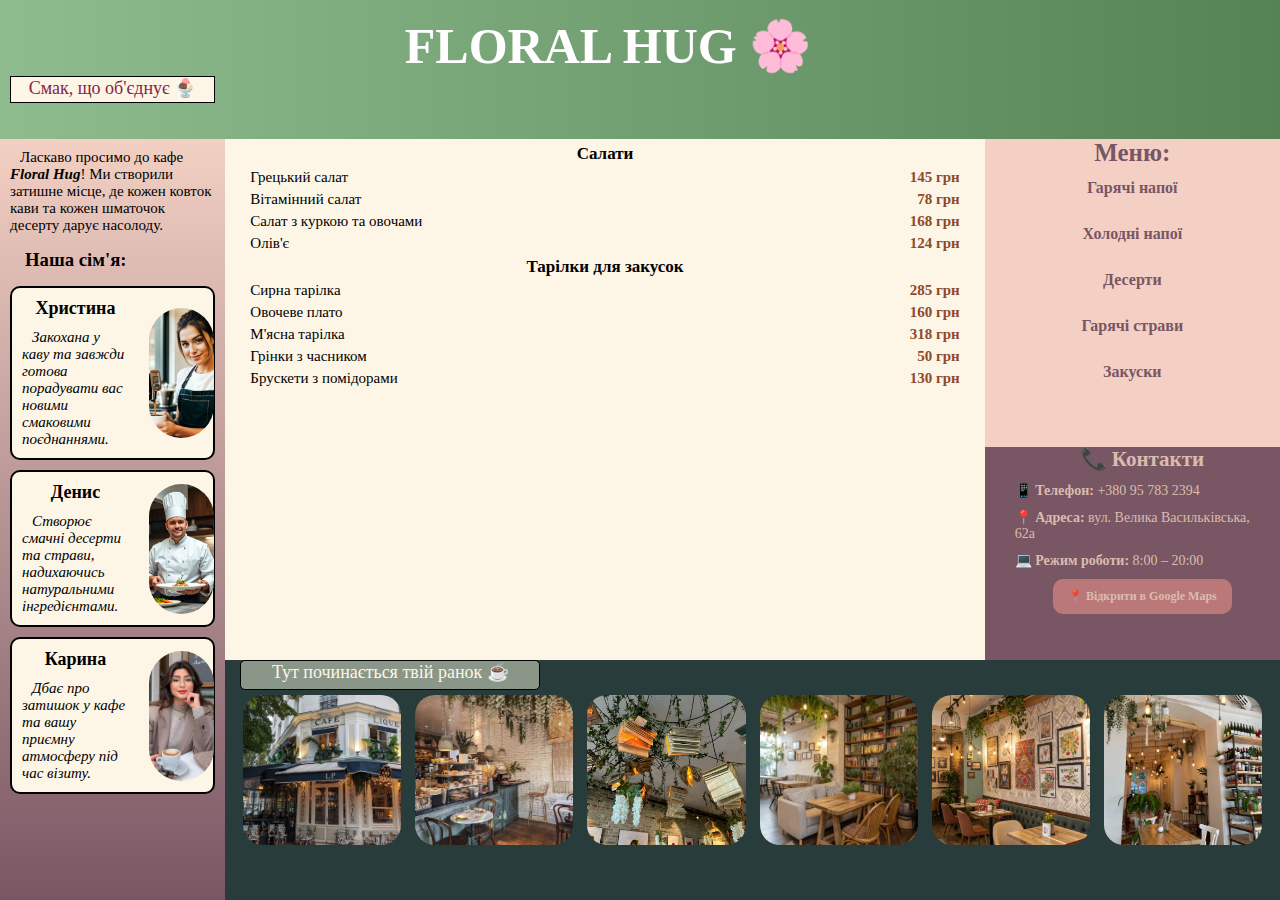
<file: snack.html>
<!DOCTYPE html>
<html lang="uk">
<head>
    <meta charset="utf-8">
    <meta name="viewport" content="width=device-width, initial-scale=1">
    <title>Кафе Floral Hug</title>
    <link rel="stylesheet" href="css/style_floral_hug.css">
    <link rel="icon" type="image/png" href="images/favicon.png">
</head>
    <body>
        <div class="container">
            <div class="title">
                    <h1>Floral Hug &#127800;</h1>
                    <div class="slogan1">Смак, що об'єднує &#127848;</div>
            </div>

            <section id="about_us">
                <p>
                Ласкаво просимо до кафе <strong><em>Floral Hug</em></strong>! Ми створили затишне місце, де кожен ковток кави та кожен шматочок десерту дарує насолоду.
                </p>
                <h3>Наша сім'я:</h3>
                <div class="team">
                    <div class="team-info"><h4>Христина</h4>
                        <p><em> Закохана у каву та завжди готова порадувати вас новими смаковими поєднаннями.</em></p>
                    </div>
                    <div class="team-photo">
                        <img src="images/Христина.jpg" alt="Христина" usemap="#baristamap" height="130px">
                        <map name = baristamap>
                            <area shape="rect" coords="0 0 65 130" alt="chef" href="baristainfo.html">
                        </map>
                    </div>
                </div>
                <div class="team">
                    <div class="team-info"><h4>Денис</h4>
                        <p><em>Створює смачні десерти та страви, надихаючись натуральними інгредієнтами.</em></p>
                    </div>
                    <div class="team-photo">
                        <img src="images/Денис.jpg" alt="Денис" usemap="#chefmap" height="130px">
                        <map name = chefmap>
                            <area shape="rect" coords="0 0 65 130" alt="chef" href="chefinfo.html">
                        </map>
                    </div>
                </div>
                <div class="team">
                    <div class="team-info"><h4>Карина</h4>
                        <p><em> Дбає про затишок у кафе та вашу приємну атмосферу під час візиту.</em></p>
                    </div>
                    <div class="team-photo">
                        <img src="images/Карина.jpg" alt="Карина"  usemap="#managermap" height="130px">
                        <map name = managermap>
                            <area shape="rect" coords="0 0 65 130" alt="chef" href="managerinfo.html">
                        </map>
                    </div>
                </div>
            </section>

            <section id="menu">
                    <div class="menu-category">
                        <h3>Салати</h3>
                        <ul>
                            <li><span>Грецький салат</span> <span class="price">145 грн</span></li>
                            <li><span>Вітамінний салат</span> <span class="price">78 грн</span></li>
                            <li><span>Салат з куркою та овочами</span> <span class="price">168 грн</span></li>
                            <li><span>Олів'є</span> <span class="price">124 грн</span></li>
                        </ul>
                    </div>

                    <div class="menu-category">
                        <h3>Тарілки для закусок</h3>
                        <ul>
                            <li><span>Сирна тарілка</span> <span class="price">285 грн</span></li>
                            <li><span>Овочеве плато</span> <span class="price">160 грн</span></li>
                            <li><span>М'ясна тарілка</span> <span class="price">318 грн</span></li>
                            <li><span>Грінки з часником</span> <span class="price">50 грн</span></li>
                            <li><span>Брускети з помідорами</span> <span class="price">130 грн</span></li>
                        </ul>
                    </div>
            </section>
            
            <nav id="page_menu">
                <h2>Меню:</h2>
                <ol>
                    <li><a href="index.html">Гарячі напої</a></li>
                    <li><a href="soft_drinks.html">Холодні напої</a></li>
                    <li><a href="desserts.html">Десерти</a></li>
                    <li><a href="main_courses.html">Гарячі страви</a></li>
                    <li><a href="snack.html">Закуски</a></li>
                </ol>
            </nav>

            <div id="contacts">
                <h2>&#128222; Контакти</h2>
                <p>&#128241; <b>Телефон:</b> +380 95 783 2394</p>
                <p>&#128205; <b>Адреса:</b> вул. Велика Васильківська, 62а</p>
                <p>&#128187; <b>Режим роботи:</b> 8:00 – 20:00</p>
                <div class="map-btn">
                    <a href="https://www.google.com/maps?q=вул.+Велика+Васильківська,+62а" target="_blank">📍 Відкрити в Google Maps</a>
                </div>
            </div>
                
            <figure id="gallery">
                <div class="slogan2">Тут починається твій ранок &#9749;</div>
                <div class="gallery_block">
                    <img src="images/вхід.jpg" alt="Головний вхід">
                    <img src="images/Стійка.jpg" alt="Тут обробляються ваші замовлення">
                    <img src="images/Галерея1.jpg" alt="Декорації">
                    <img src="images/Зал.jpg" alt="Зони відпочинку">
                    <img src="images/Зал2.jpg" alt="Зони відпочинку">
                    <img src="images/Зал3.jpg" alt="Зони відпочинку">
                </div>
            </figure>
        </div>
    </body>
</html>
</file>
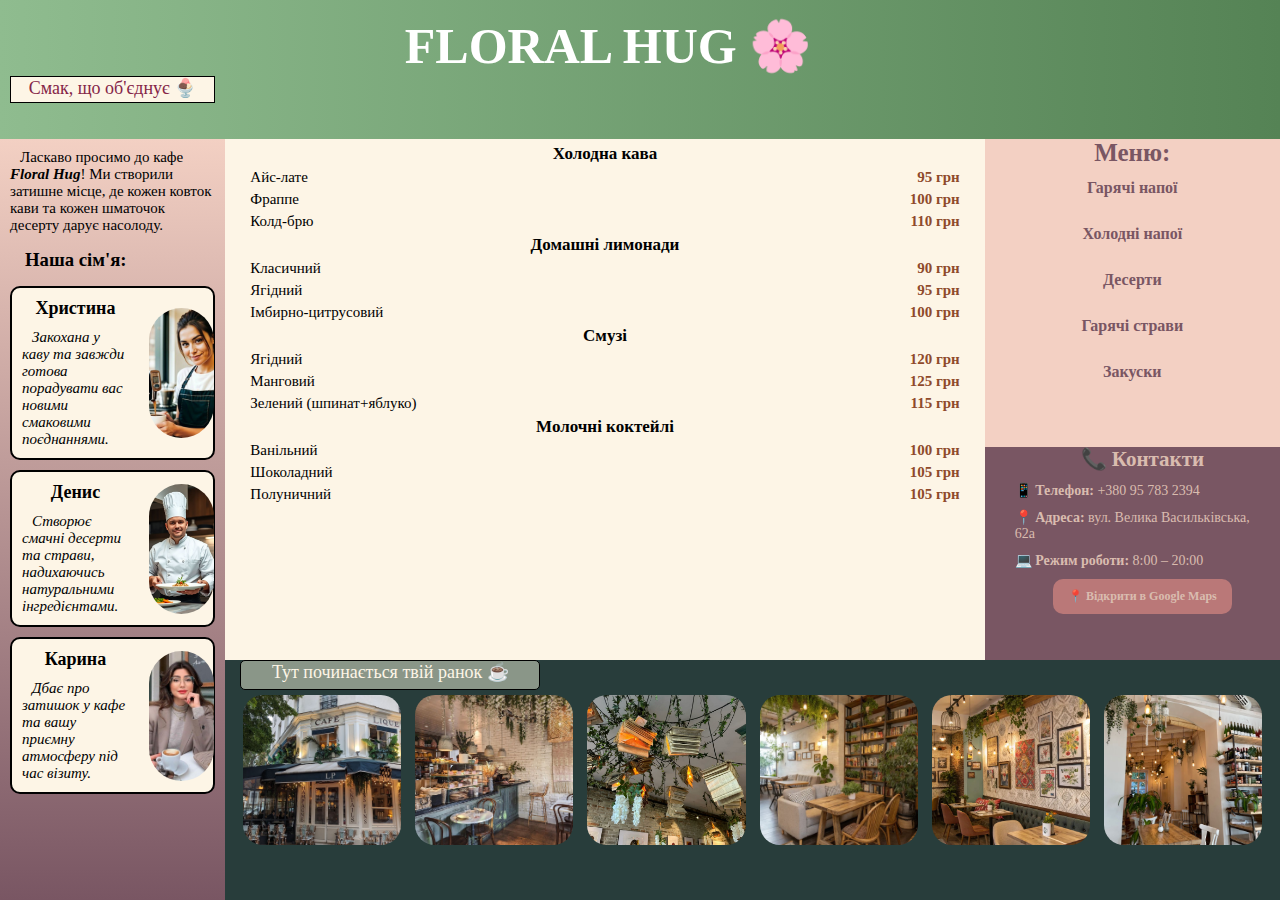
<file: soft_drinks.html>
<!DOCTYPE html>
<html lang="uk">
<head>
    <meta charset="utf-8">
    <meta name="viewport" content="width=device-width, initial-scale=1">
    <title>Кафе Floral Hug</title>
    <link rel="stylesheet" href="css/style_floral_hug.css">
    <link rel="icon" type="image/png" href="images/favicon.png">
</head>
    <body>
        <div class="container">
            <div class="title">
                    <h1>Floral Hug &#127800;</h1>
                    <div class="slogan1">Смак, що об'єднує &#127848;</div>
            </div>

            <section id="about_us">
                <p>
                Ласкаво просимо до кафе <strong><em>Floral Hug</em></strong>! Ми створили затишне місце, де кожен ковток кави та кожен шматочок десерту дарує насолоду.
                </p>
                <h3>Наша сім'я:</h3>
                <div class="team">
                    <div class="team-info"><h4>Христина</h4>
                        <p><em> Закохана у каву та завжди готова порадувати вас новими смаковими поєднаннями.</em></p>
                    </div>
                    <div class="team-photo">
                        <img src="images/Христина.jpg" alt="Христина" usemap="#baristamap" height="130px">
                        <map name = baristamap>
                            <area shape="rect" coords="0 0 65 130" alt="chef" href="baristainfo.html">
                        </map>
                    </div>
                </div>
                <div class="team">
                    <div class="team-info"><h4>Денис</h4>
                        <p><em>Створює смачні десерти та страви, надихаючись натуральними інгредієнтами.</em></p>
                    </div>
                    <div class="team-photo">
                        <img src="images/Денис.jpg" alt="Денис" usemap="#chefmap" height="130px">
                        <map name = chefmap>
                            <area shape="rect" coords="0 0 65 130" alt="chef" href="chefinfo.html">
                        </map>
                    </div>
                </div>
                <div class="team">
                    <div class="team-info"><h4>Карина</h4>
                        <p><em> Дбає про затишок у кафе та вашу приємну атмосферу під час візиту.</em></p>
                    </div>
                    <div class="team-photo">
                        <img src="images/Карина.jpg" alt="Карина"  usemap="#managermap" height="130px">
                        <map name = managermap>
                            <area shape="rect" coords="0 0 65 130" alt="chef" href="managerinfo.html">
                        </map>
                    </div>
                </div>
            </section>

            <section id="menu">
                <div class="menu-category">
                    <h3>Холодна кава</h3>
                        <ul>
                            <li><span>Айс-лате</span> <span class="price">95 грн</span></li>
                            <li><span>Фраппе</span> <span class="price">100 грн</span></li>
                            <li><span>Колд-брю</span> <span class="price">110 грн</span></li>
                        </ul>
                </div>
                <div class="menu-category">
                    <h3>Домашні лимонади</h3>
                        <ul>
                            <li><span>Класичний</span> <span class="price">90 грн</span></li>
                            <li><span>Ягідний</span> <span class="price">95 грн</span></li>
                            <li><span>Імбирно-цитрусовий</span> <span class="price">100 грн</span></li>
                        </ul>
                </div>
                <div class="menu-category">
                    <h3>Смузі</h3>
                        <ul>
                            <li><span>Ягідний</span> <span class="price">120 грн</span></li>
                            <li><span>Манговий</span> <span class="price">125 грн</span></li>
                            <li><span>Зелений (шпинат+яблуко)</span> <span class="price">115 грн</span></li>
                        </ul>
                </div>
                <div class="menu-category">
                    <h3>Молочні коктейлі</h3>
                        <ul>
                            <li><span>Ванільний</span> <span class="price">100 грн</span></li>
                            <li><span>Шоколадний</span> <span class="price">105 грн</span></li>
                            <li><span>Полуничний</span> <span class="price">105 грн</span></li>
                        </ul>
                </div>
            </section>
                    
            <nav id="page_menu">
                <h2>Меню:</h2>
                <ol>
                    <li><a href="index.html">Гарячі напої</a></li>
                    <li><a href="soft_drinks.html">Холодні напої</a></li>
                    <li><a href="desserts.html">Десерти</a></li>
                    <li><a href="main_courses.html">Гарячі страви</a></li>
                    <li><a href="snack.html">Закуски</a></li>
                </ol>
            </nav>

            <div id="contacts">
                <h2>&#128222; Контакти</h2>
                <p>&#128241; <b>Телефон:</b> +380 95 783 2394</p>
                <p>&#128205; <b>Адреса:</b> вул. Велика Васильківська, 62а</p>
                <p>&#128187; <b>Режим роботи:</b> 8:00 – 20:00</p>
                <div class="map-btn">
                    <a href="https://www.google.com/maps?q=вул.+Велика+Васильківська,+62а" target="_blank">📍 Відкрити в Google Maps</a>
                </div>
            </div>
            <figure id="gallery">
                <div class="slogan2">Тут починається твій ранок &#9749;</div>
                <div class="gallery_block">
                    <img src="images/вхід.jpg" alt="Головний вхід">
                    <img src="images/Стійка.jpg" alt="Тут обробляються ваші замовлення">
                    <img src="images/Галерея1.jpg" alt="Декорації">
                    <img src="images/Зал.jpg" alt="Зони відпочинку">
                    <img src="images/Зал2.jpg" alt="Зони відпочинку">
                    <img src="images/Зал3.jpg" alt="Зони відпочинку">
                </div>
            </figure>
        </div>
    </body>
</html>
</file>
<file: css/style_floral_hug.css>
*{
    margin: 0;
    padding: 0;
    box-sizing: border-box;
}

.container{
    display: grid;
    grid-template-areas: 'Navbar Navbar Navbar'
                        'sidebar main sidebar_right_top'
                        'sidebar main sidebar_right_bottom'
                        'sidebar footer footer';
                        grid-template-columns: 0.5fr 1.8fr 0.7fr;
                        grid-template-rows: auto;
                        grid-auto-rows: auto;
                        min-height: 100vh;
}

.title {
    grid-area: Navbar;
    background: linear-gradient( to right, #8FBC8F, #558355);
    font-family: Cursive;
    text-align: center;
    display: flex; 
    flex-direction: column; 
    justify-content: center;
    position: relative;
}

.title h1 {
    color: white;
    font-size: clamp(24px, 5vw, 50px);
    text-transform: uppercase;
    margin: 0;
    padding: 0;
    line-height: 1.2; 
    display: inline-block;
    max-width: 95%; 
    word-wrap: break-word;
}

.slogan1 {
    width: 205px;
    height: 27px;
    border: 1px solid black;
    font-size: 18px;
    background-color: #FDF5E6;
    color: #852648;
    margin-bottom: 20px;
    margin-left: 10px;
}

#about_us {
    grid-area: sidebar;
    background: linear-gradient( to bottom, #F3D0C3, #795663);
    padding: 10px 10px 0 10px;
}

#about_us h4{
    text-align: center;
    font-size: 18px;
    margin-bottom: 10px;
}

#about_us h3{
    margin: 15px;

}

#about_us p{
    text-indent: 10px;
    font-size: 15px;
}

.team {
    display: flex;
    align-items: center;
    justify-content: space-between;
    margin-bottom: 10px;
    background-color: #FDF5E6;
    padding: 10px;
    border: 2px solid black;
    border-radius: 10px;
}
.team-info {
    flex: 1; 
    padding-right: 20px;
}
.team-photo {
    float: right; 
    width: 30%;
}
.team-photo img {
    width: 65px;
    object-fit: cover;
    display: block;
    border-radius: 50px;
}

#menu {
    grid-area: main;
    text-align: center;
    background-color: #FDF5E6;
    padding-left: 20px;
    padding-right: 20px;
    font-family: Cursive;
}

.menu-category {
    margin-bottom: 5px;
}
.menu-category h3 {
    margin: 5px;
    font-size: 17px;
}
.menu-category ul {
    list-style: none;
    padding: 0;
    margin: 0;
    font-size: 15px;

}
.menu-category li {
    display: flex;
    justify-content: space-between;
    margin: 5px;

}
.price {
    font-weight: bold;
    color: #8F4A2B;
}

#page_menu{
    grid-area: sidebar_right_top;
    background-color: #F3D0C3;
}

#page_menu h2{
    text-align: center;
    font-family: Cursive;
    font-size: 25px;
    color: #795663;
}
#page_menu ol {
    list-style: none;
    padding: 0;
    margin: 0;
}

#page_menu li {
    margin-bottom: 12px;
}

#page_menu a {
    margin-top: 4px;
    display: block;
    padding: 8px;
    background-color: #F3D0C3;
    color: #795663;
    text-decoration: none;
    font-weight: bold;
    text-align: center;
    border-radius: 8px;
    transition: background-color 0.3s, color 0.3s;
}

#page_menu a:hover {
    background-color: #8FBC8F;
    color: white;
}

#contacts{
    grid-area: sidebar_right_bottom;
    background-color: #795663;
    padding-left: 20px;
    color: #D9BCAF;
}

#contacts h2 {
    font-size: 21px;
    text-align: center;
    color: #D9BCAF;
    margin-bottom: 10px;
}

#contacts p {
    margin: 10px;
    font-size: 14px;
}

#contacts a {
    color: #D9BCAF;
    text-decoration: none;
    font-weight: bold;
}

#contacts a:hover {
    text-decoration: underline;
}

.map-btn {
    text-align: center;
    margin-top: 10px;
}

.map-btn a {
    display: inline-block;
    padding: 10px 15px;
    background: #ba7878;
    color: white;
    border-radius: 10px;
    text-decoration: none;
    font-size: 12px;
    transition: 0.3s;
}

.map-btn a:hover {
    background: #99354f;
}

#gallery{
    grid-area: footer;
    background-color: #283D3B;
    margin: 0;
    display: flex; 
    flex-direction: column; 
    justify-content: flex-start;;
}

.gallery_block{
    text-align: center;
}

#gallery img{
    display: inline-block;
    width: 15%;
    margin: 5px; 
    height: 150px;
    border-radius: 20px;
    object-fit: cover;
    transition: transform 0.3s ease;
    
}

#gallery img:hover {
    transform: scale(1.1); 
    cursor: pointer; 
}

.slogan2 {
    border: 1px solid black;
    background-color: #8a9688;
    color: #FDF5E6;
    font-size: 18px;
    height: 30px;
    font-family: Cursive;
    text-align: center;
    border-radius: 5px;
    width: 300px;
    margin-left: 15px;
}

@media (max-width: 600px) {
    .container {
        grid-template-areas: 'Navbar'
                             'sidebar'
                             'main'
                             'sidebar_right_top'
                             'sidebar_right_bottom'
                             'footer';
        grid-template-columns: 1fr;
        grid-template-rows: auto;
    }

    .slogan1, .slogan2 {
        position: static;
        margin: 10px auto;
    }

    .gallery_block img {
        width: 45%;
    }
}
</file>
